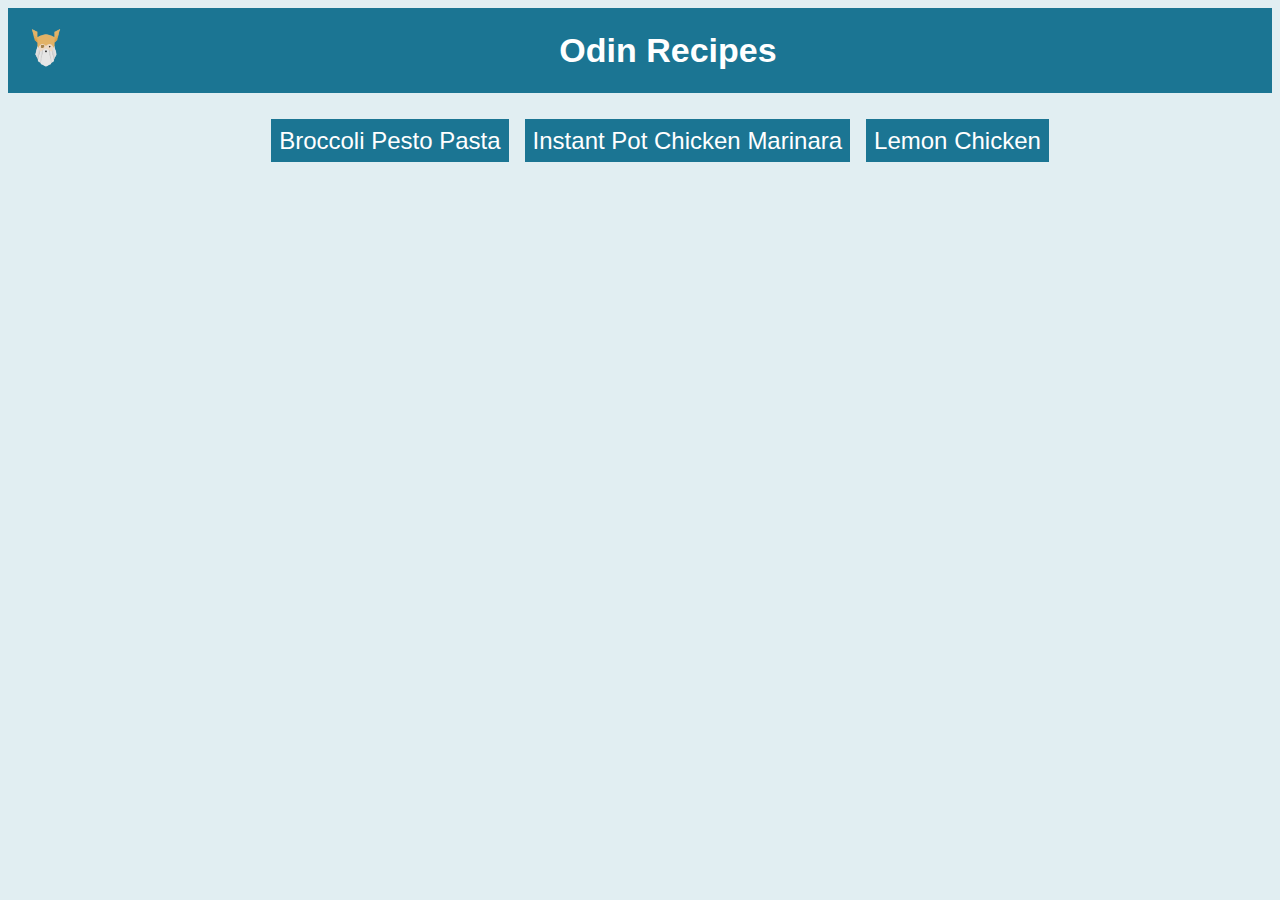
<file: index.html>
<!DOCTYPE html>
<html lang="en">
	<head>
		<link rel="stylesheet" href="./css/style.css">
		<meta charset="UTF-8" name="viewport" content="width=device-width, initial-scale=1.0">
		<title>Odin Recipes</title>
	</head>

	<body>
		<div class="header">
			<a href="index.html"><img src="./img/odin-logo.png" alt="The Odin
			Project's logo."></a>
			<h1>Odin Recipes</h1>
		</div>

		<ul>
		<li><a href="recipes/broccoli-pesto-pasta.html">Broccoli Pesto
		Pasta</a></li>
		<li><a href="recipes/instant-pot-chicken-marinara.html">Instant Pot
		Chicken Marinara</a></li>
		<li><a href="recipes/lemon-chicken.html">Lemon Chicken</a></li>
		</ul>
	</body>
</html>
</file>
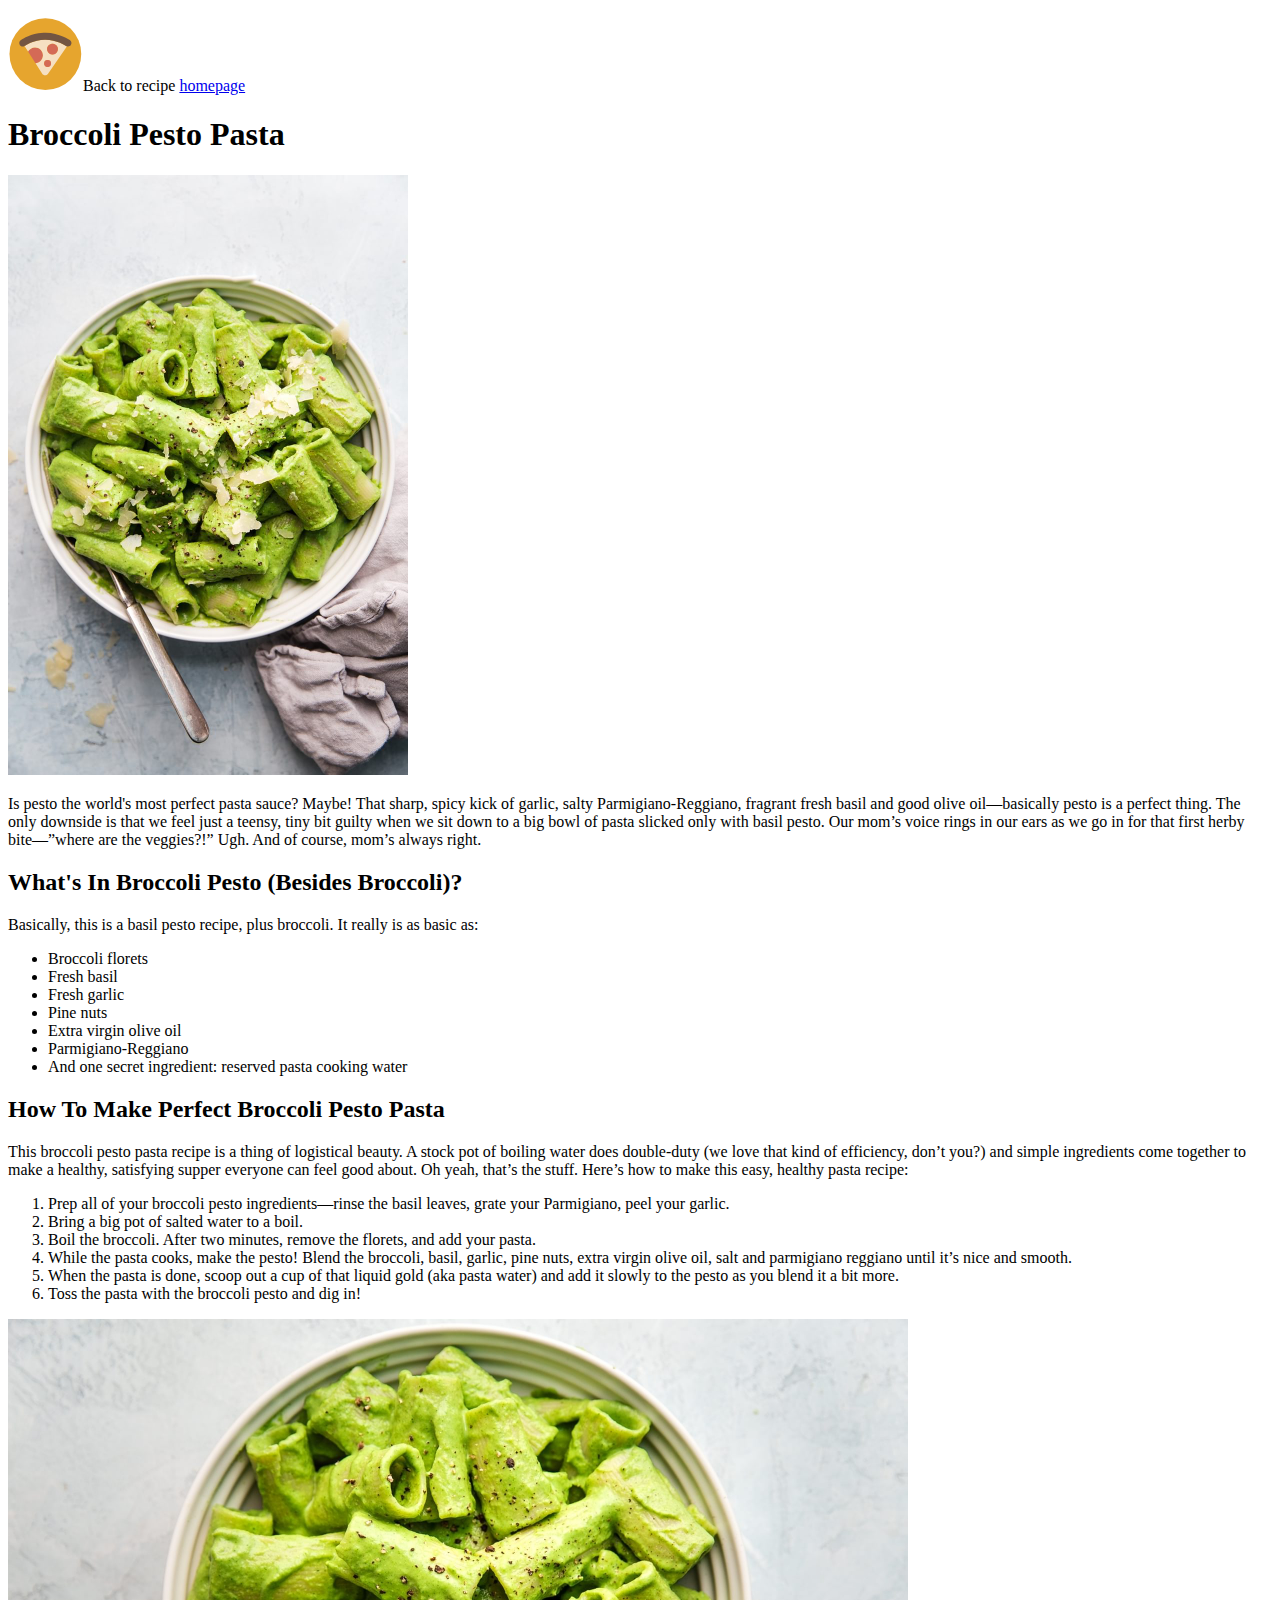
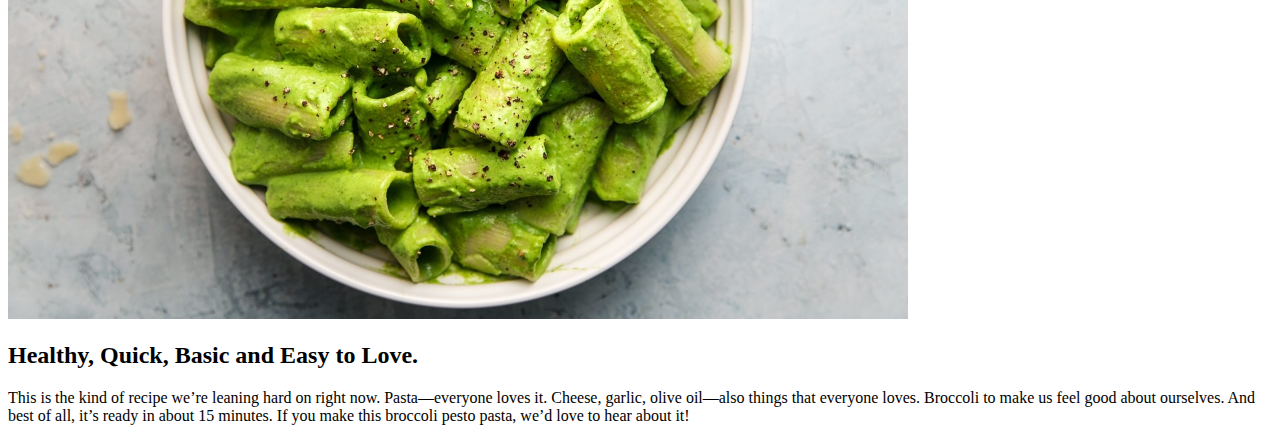
<file: pages/broccoli-pesto-pasta.html>
<!DOCTYPE html>

<html lang="en">
  <head>
    <meta charset="UTF-8">
    <title>Instant Pot Chicken With Polenta</title>
  </head>

	<body>
		<p><img src="../img/pizza.svg" alt="An icon of a pizza slice" width=75 height=75>Back to recipe
      <a href="../index.html">homepage</a>
    </p>

		<h1>Broccoli Pesto Pasta</h1>
		<img src="../img/broccoli-pesto.jpg" alt="Broccoli Pesto Pasta in a white bowl." width=400 height=600>

		<p>Is pesto the world's most perfect pasta sauce? Maybe! That sharp, spicy kick of garlic,
			salty Parmigiano-Reggiano, fragrant fresh basil and good olive oil—basically pesto is a
			perfect thing. The only downside is that we feel just a teensy, tiny bit guilty when we sit
			down to a big bowl of pasta slicked only with basil pesto. Our mom’s voice rings in our ears
			as we go in for that first herby bite—”where are the veggies?!” Ugh. And of course, mom’s
			always right.</p>

		<h2>What's In Broccoli Pesto (Besides Broccoli)?</h2>
		<p>Basically, this is a basil pesto recipe, plus broccoli. It really is as basic as:</p>
		<ul>
			<li>Broccoli florets</li>
			<li>Fresh basil</li>
			<li>Fresh garlic</li>
			<li>Pine nuts</li>
			<li>Extra virgin olive oil</li>
			<li>Parmigiano-Reggiano</li>
			<li>And one secret ingredient: reserved pasta cooking water</li>
		</ul>

		<h2>How To Make Perfect Broccoli Pesto Pasta</h2>
		<p>This broccoli pesto pasta recipe is a thing of logistical beauty. A stock pot of boiling water
			does double-duty (we love that kind of efficiency, don’t you?) and simple ingredients come
			together to make a healthy, satisfying supper everyone can feel good about. Oh yeah, that’s the
			stuff. Here’s how to make this easy, healthy pasta recipe:</p>
		<ol>
			<li>Prep all of your broccoli pesto ingredients—rinse the basil leaves, grate your Parmigiano,
				peel your garlic.</li>
			<li>Bring a big pot of salted water to a boil.</li>
			<li>Boil the broccoli. After two minutes, remove the florets, and add your pasta.</li>
			<li>While the pasta cooks, make the pesto! Blend the broccoli, basil, garlic, pine nuts,
				extra virgin olive oil, salt and parmigiano reggiano until it’s nice and smooth.</li>
			<li>When the pasta is done, scoop out a cup of that liquid gold (aka pasta water) and add it
				slowly to the pesto as you blend it a bit more.</li>
			<li>Toss the pasta with the broccoli pesto and dig in!</li>
		</ol>

		<img src="../img/broccoli-pesto2.jpg" alt="Broccoli Pesto in a white bowl." height=600 width=900>

		<h2>Healthy, Quick, Basic and Easy to Love.</h2>
		<p>This is the kind of recipe we’re leaning hard on right now. Pasta—everyone loves it. Cheese,
			garlic, olive oil—also things that everyone loves. Broccoli to make us feel good about ourselves.
			And best of all, it’s ready in about 15 minutes. If you make this broccoli pesto pasta,
			we’d love to hear about it!</p>
	</body>
</html>
</file>
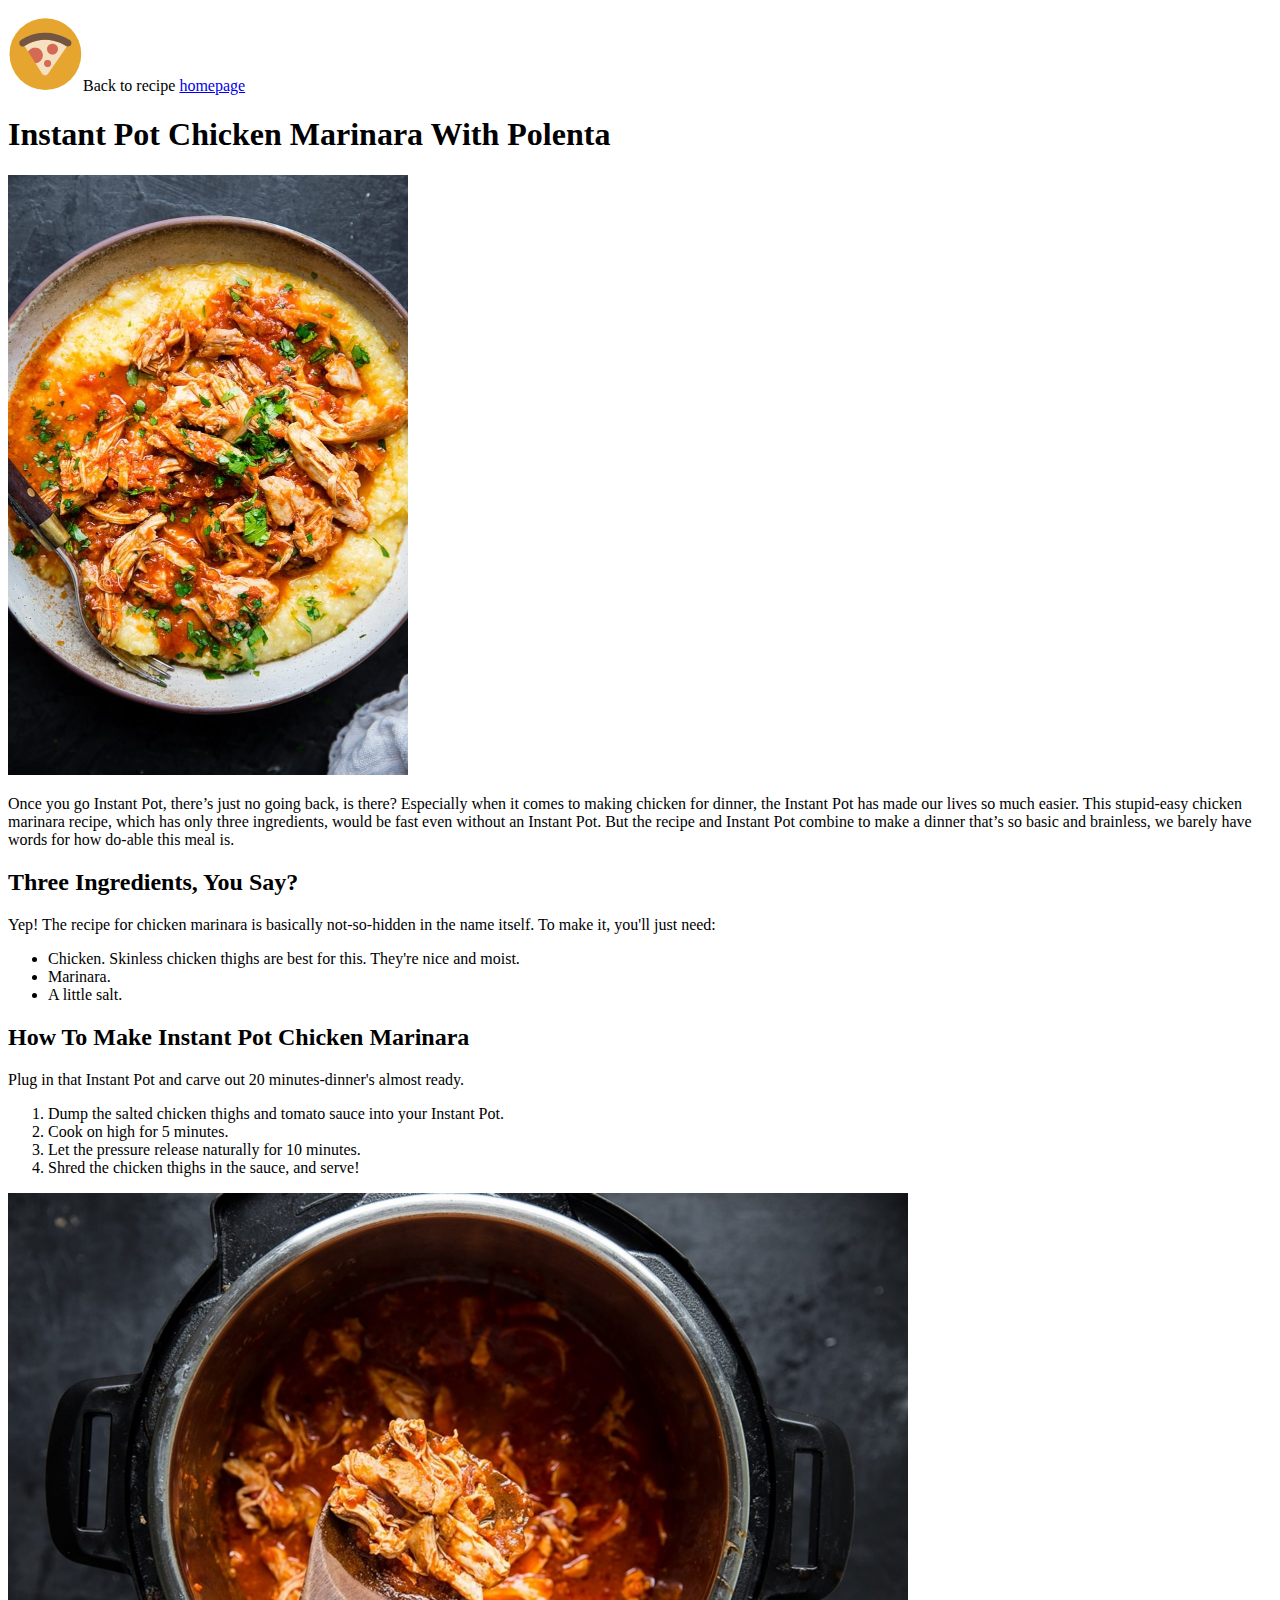
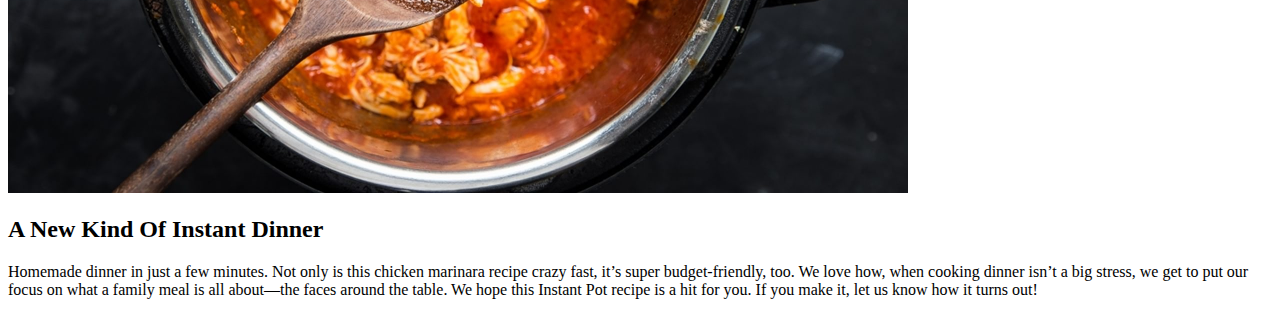
<file: pages/instant-pot-chicken-marinara-with-polenta.html>
<!DOCTYPE html>

<html lang="en">
	<head>
		<meta charset="UTF-8">
		<title>Instant Pot Chicken With Polenta</title>
	</head>

	<body>
		<p><img src="../img/pizza.svg" alt="An icon of a pizza slice" width=75 height=75>Back to recipe
			<a href="../index.html">homepage</a>
		</p>
		<h1>Instant Pot Chicken Marinara With Polenta</h1>
		<img src="../img/chicken-marinara.jpg" alt="A photo of Chicken Marinara with Polenta" width=400 height=600>

		<p>Once you go Instant Pot, there’s just no going back, is there? Especially when it comes to making
			chicken for dinner, the Instant Pot has made our lives so much easier. This stupid-easy chicken
			marinara recipe, which has only three ingredients, would be fast even without an Instant Pot. But
			the recipe and Instant Pot combine to make a dinner that’s so basic and brainless, we barely
			have words for how do-able this meal is.</p>

		<h2>Three Ingredients, You Say?</h2>
		<p>Yep! The recipe for chicken marinara is basically not-so-hidden in the name itself. To make it, you'll just need:</p>

		<ul>
			<li>Chicken. Skinless chicken thighs are best for this. They're nice and moist.</li>
			<li>Marinara.</li>
			<li>A little salt.</li>
		</ul>

		<h2>How To Make Instant Pot Chicken Marinara</h2>
		<p>Plug in that Instant Pot and carve out 20 minutes-dinner's almost ready.</p>

		<ol>
			<li>Dump the salted chicken thighs and tomato sauce into your Instant Pot.</li>
			<li>Cook on high for 5 minutes.</li>
			<li>Let the pressure release naturally for 10 minutes.</li>
			<li>Shred the chicken thighs in the sauce, and serve!</li>
		</ol>

		<img src="../img/chicken-marinara2.jpg" alt="Chicken Marinara being spooned out of the Instant Pot."
			height=600 width=900>

		<h2>A New Kind Of Instant Dinner</h2>
		<p>Homemade dinner in just a few minutes. Not only is this chicken marinara recipe crazy fast,
			it’s super budget-friendly, too. We love how, when cooking dinner isn’t a big stress, we
			get to put our focus on what a family meal is all about—the faces around the table. We hope
			this Instant Pot recipe is a hit for you. If you make it, let us know how it turns out!</p>
	</body>
</html>
</file>
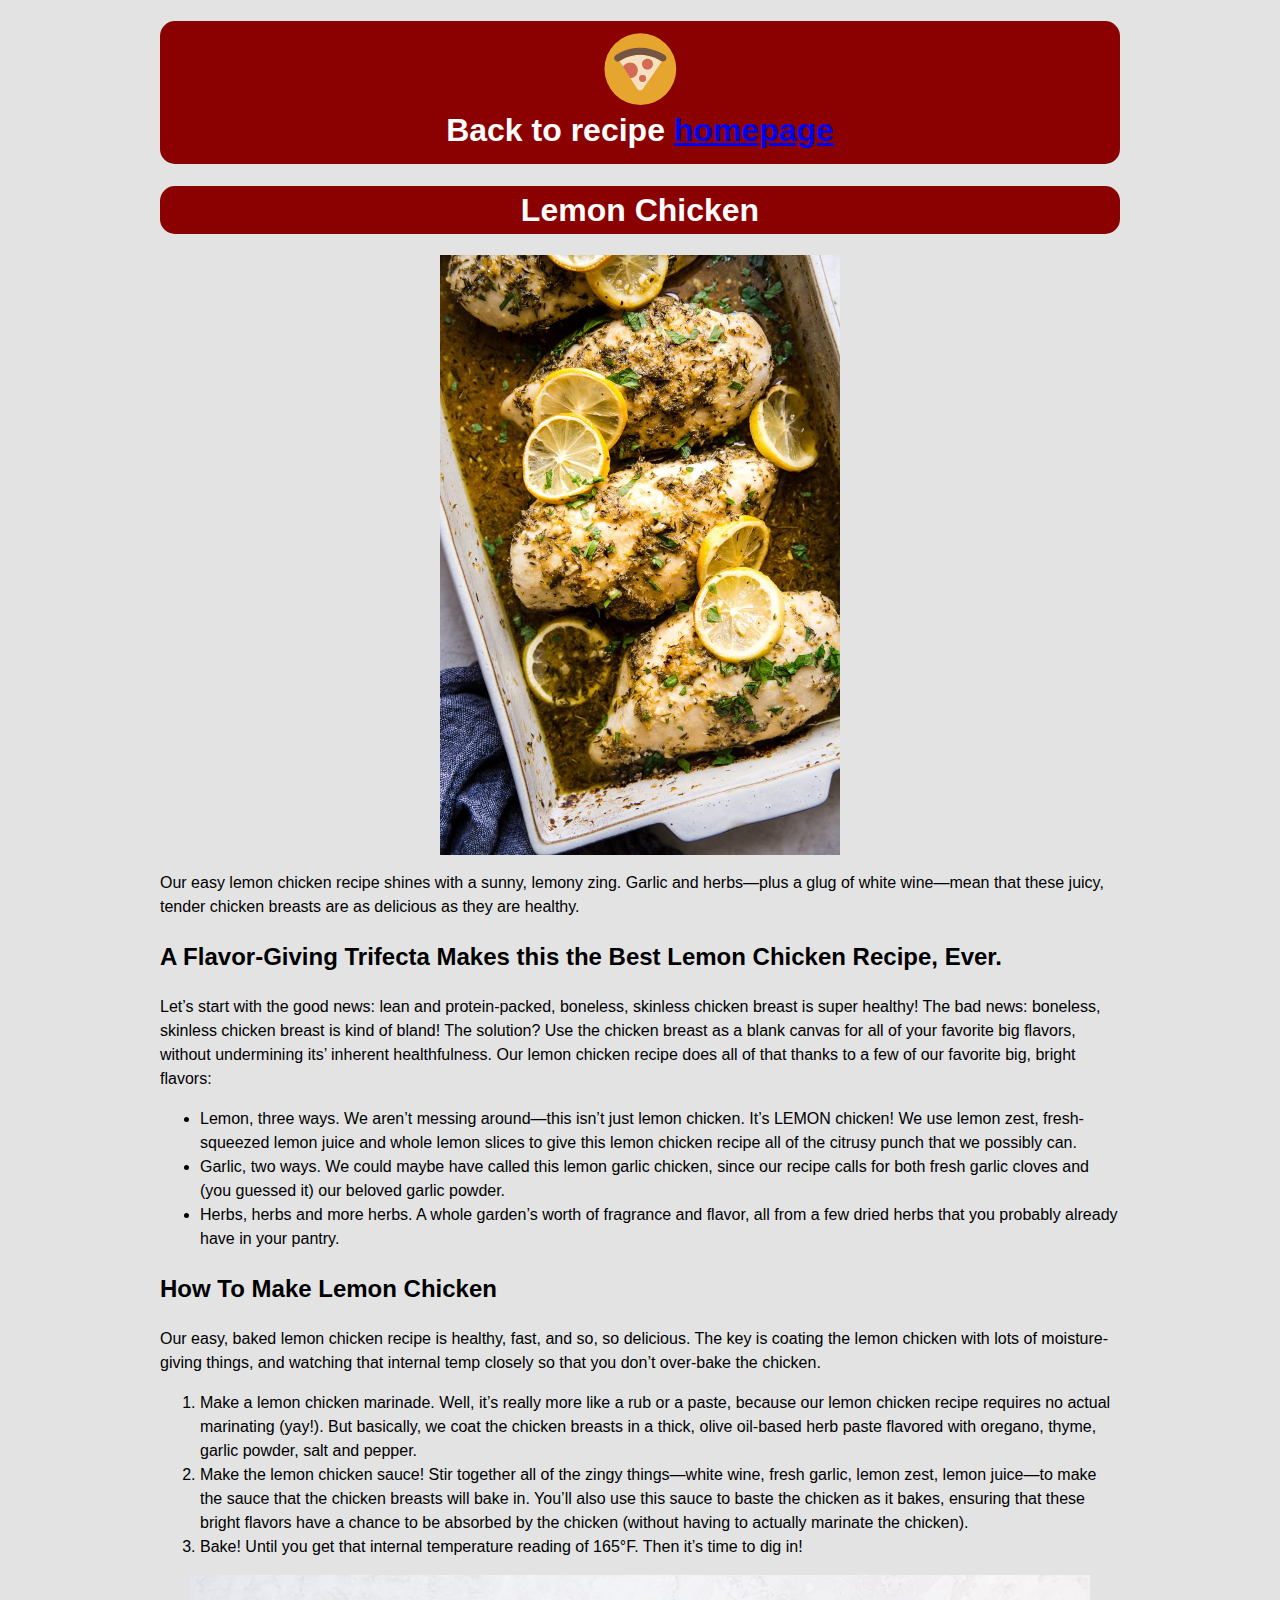
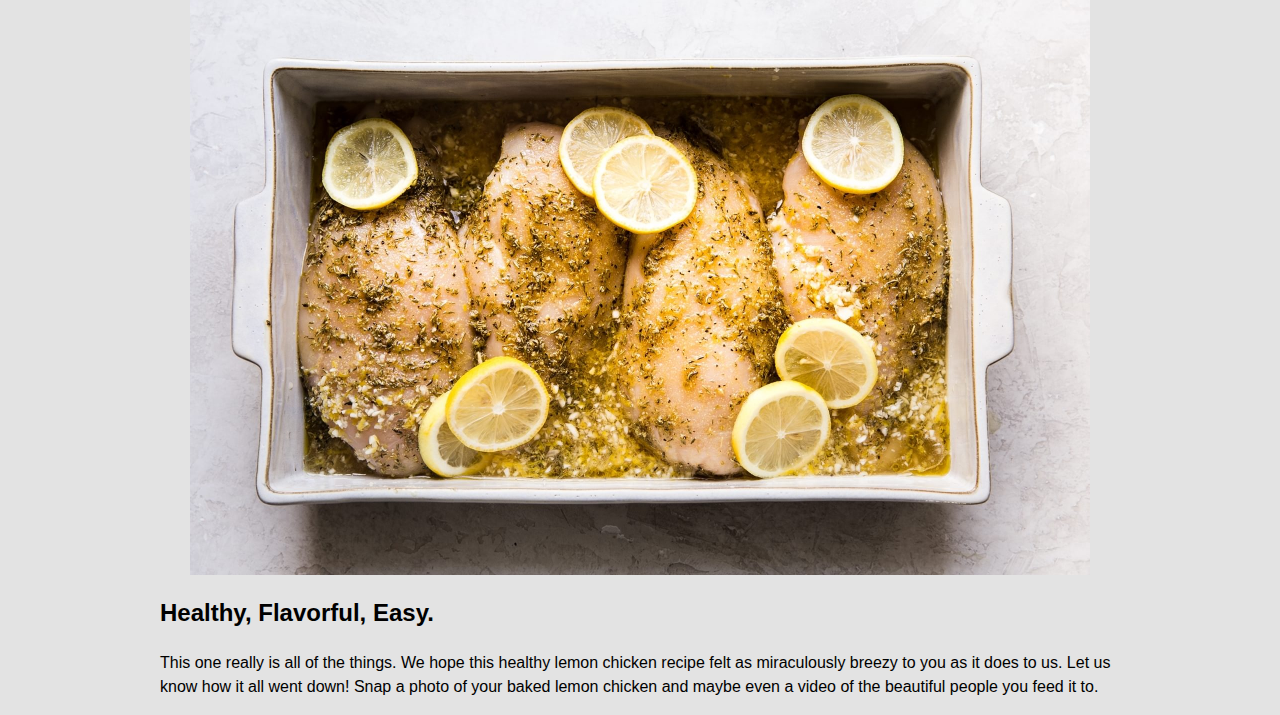
<file: pages/lemon-chicken.html>
<!DOCTYPE html>

<html lang="en">
  <head>
    <meta charset="UTF-8">
    <title>Instant Pot Chicken With Polenta</title>
		<link rel="stylesheet" href="../style.css">
  </head>

  <body>
    <h1 class="banner"><img src="../img/pizza.svg" alt="An icon of a pizza slice" width=75 height=75>Back to recipe
      <a href="../index.html">homepage</a>
    </h1>

		<h1 class="recipe-name">Lemon Chicken</h1>
		<img src="../img/lemon-chicken.jpg" alt="Lemon Chicken in a white sheet pan." width=400 height=600>

		<p>Our easy lemon chicken recipe shines with a sunny, lemony zing. Garlic and herbs—plus a
		glug of white wine—mean that these juicy, tender chicken breasts are as delicious as they are healthy.</p>

		<h2>A Flavor-Giving Trifecta Makes this the Best Lemon Chicken Recipe, Ever.</h2>
		<p>Let’s start with the good news: lean and protein-packed, boneless, skinless chicken breast is
			super healthy! The bad news: boneless, skinless chicken breast is kind of bland! The solution?
			Use the chicken breast as a blank canvas for all of your favorite big flavors, without undermining
			its’ inherent healthfulness. Our lemon chicken recipe does all of that thanks to a few of our
			favorite big, bright flavors:</p>

		<ul>
			<li>Lemon, three ways. We aren’t messing around—this isn’t just lemon chicken. It’s LEMON chicken!
			We use lemon zest, fresh-squeezed lemon juice and whole lemon slices to give this lemon chicken
			recipe all of the citrusy punch that we possibly can.</li>
			<li>Garlic, two ways. We could maybe have called this lemon garlic chicken, since our recipe calls
				for both fresh garlic cloves and (you guessed it) our beloved garlic powder.</li>
			<li>Herbs, herbs and more herbs. A whole garden’s worth of fragrance and flavor, all from a few
				dried herbs that you probably already have in your pantry.</li>
		</ul>

		<h2>How To Make Lemon Chicken</h2>
		<p>Our easy, baked lemon chicken recipe is healthy, fast, and so, so delicious. The key is coating
			the lemon chicken with lots of moisture-giving things, and watching that internal temp closely
			so that you don’t over-bake the chicken.</p>
		<ol>
			<li>Make a lemon chicken marinade. Well, it’s really more like a rub or a paste, because our
				lemon chicken recipe requires no actual marinating (yay!). But basically, we coat the chicken
				breasts in a thick, olive oil-based herb paste flavored with oregano, thyme, garlic powder,
				salt and pepper.</li>
			<li>Make the lemon chicken sauce! Stir together all of the zingy things—white wine, fresh garlic,
				lemon zest, lemon juice—to make the sauce that the chicken breasts will bake in. You’ll also
				use this sauce to baste the chicken as it bakes, ensuring that these bright flavors have a chance
				to be absorbed by the chicken (without having to actually marinate the chicken).</li>
			<li>Bake! Until you get that internal temperature reading of 165°F. Then it’s time to dig in!</li>
		</ol>

		<img src="../img/lemon-chicken2.jpg" alt="Lemon Chicken in a white sheet pan." width=900 height=600>

		<h2>Healthy, Flavorful, Easy.</h2>
		<p>This one really is all of the things. We hope this healthy lemon chicken recipe felt as
			miraculously breezy to you as it does to us. Let us know how it all went down! Snap a photo
			of your baked lemon chicken and maybe even a video of the beautiful people you feed it to. </p>
</html>
</file>
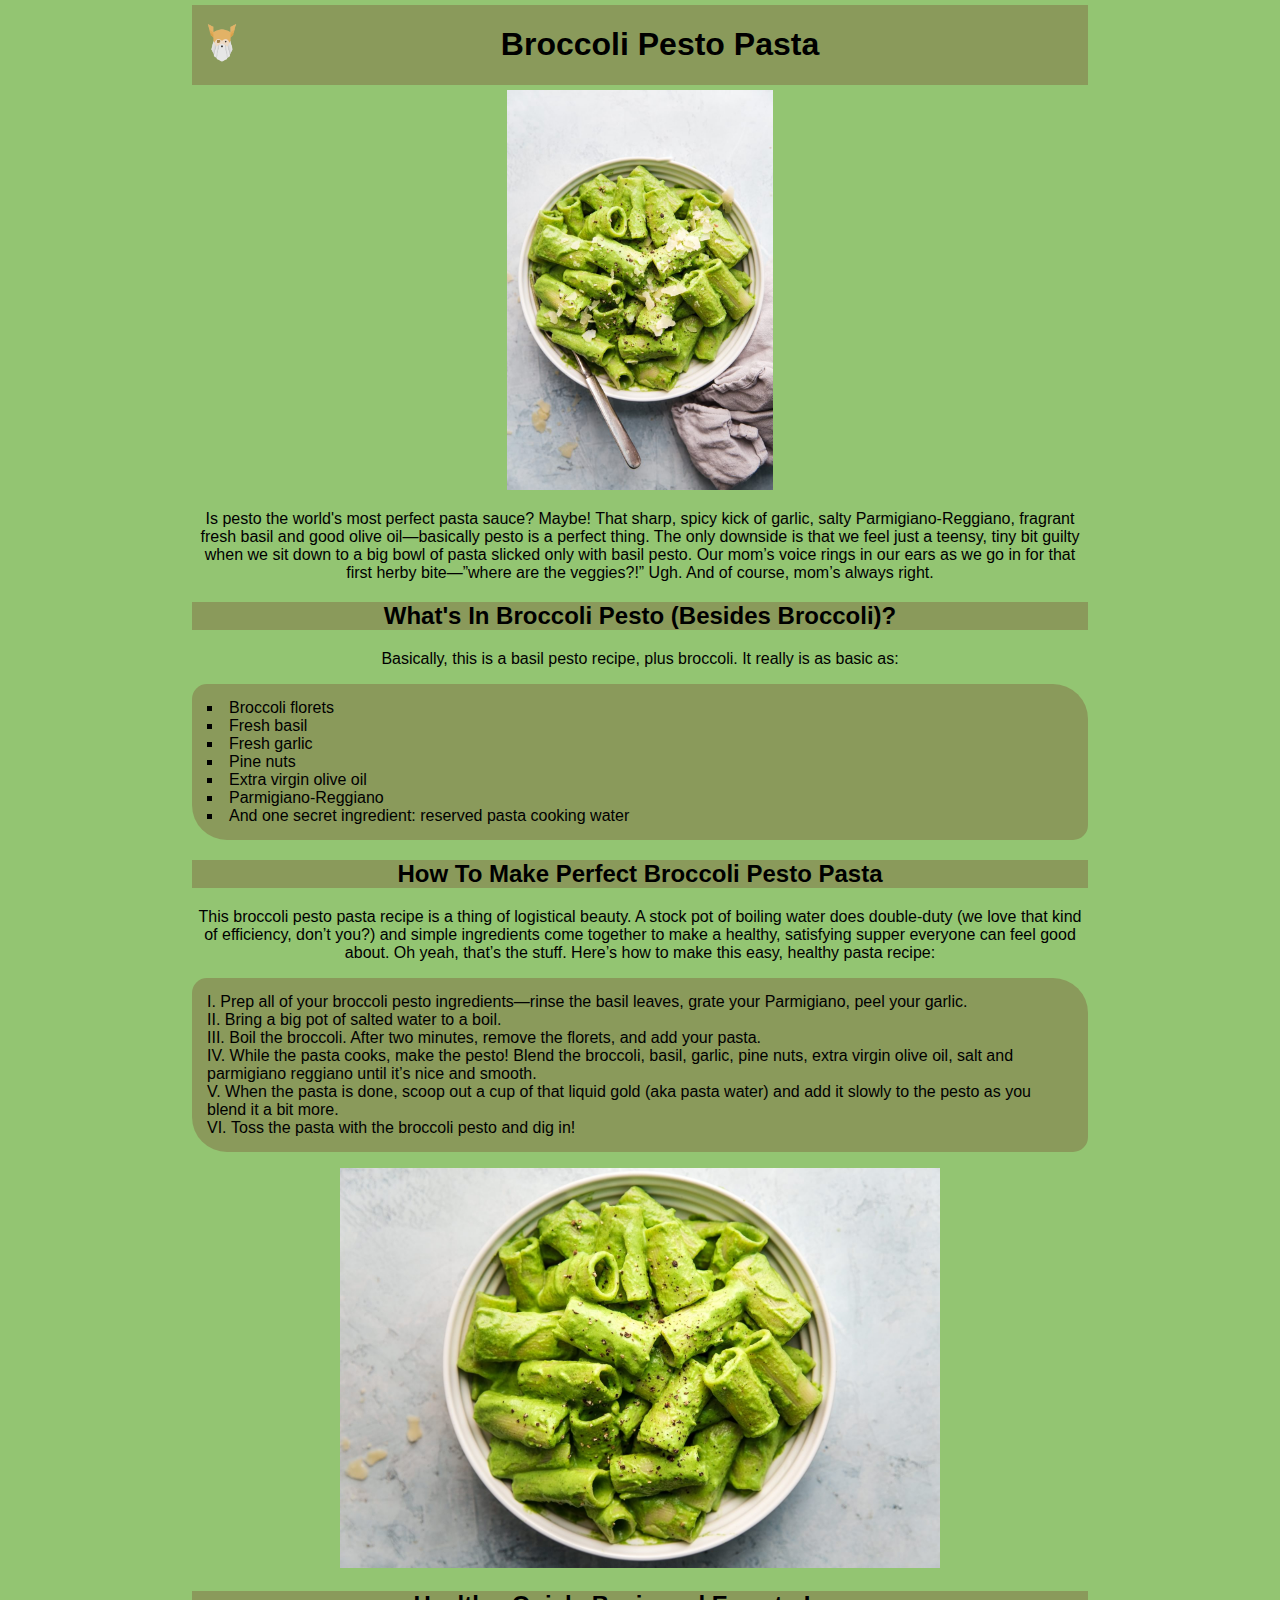
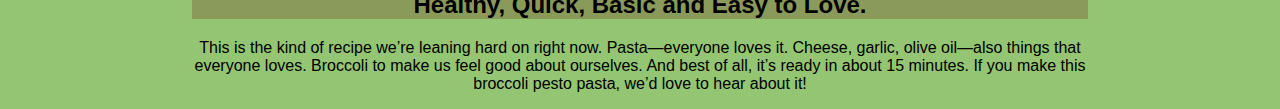
<file: recipes/broccoli-pesto-pasta.html>
<!DOCTYPE html>
<html lang="en">
  <head>
		<link rel="stylesheet" href="../css/bpp.css">
    <meta charset="UTF-8" name="viewport" content="width=device-width,
		initial-scale=1.0">
    <title>Broccoli Pesto Pasta</title>
  </head>

  <body>
		<div class="header">
			<a href="../index.html"><img src="../img/odin-logo.png" alt="The
			Odin Project's logo."></a>
    	<h1>Broccoli Pesto Pasta</h1>
    </div>
		<div class="img-container">
		<img src="../img/broccoli-pesto.jpg" alt="Broccoli Pesto Pasta in a
		white bowl.">
		</div>

		<p>Is pesto the world's most perfect pasta sauce? Maybe! That sharp,
		spicy kick of garlic, salty Parmigiano-Reggiano, fragrant fresh basil
		and good olive oil—basically pesto is a perfect thing. The only
		downside is that we feel just a teensy, tiny bit guilty when we sit
		down to a big bowl of pasta slicked only with basil pesto. Our mom’s
		voice rings in our ears as we go in for that first herby bite—”where
		are the veggies?!” Ugh. And of course, mom’s always right.</p>

		<h2>What's In Broccoli Pesto (Besides Broccoli)?</h2>
		<p>Basically, this is a basil pesto recipe, plus broccoli. It really
		is as basic as:</p>
		<ul>
			<li>Broccoli florets</li>
			<li>Fresh basil</li>
			<li>Fresh garlic</li>
			<li>Pine nuts</li>
			<li>Extra virgin olive oil</li>
			<li>Parmigiano-Reggiano</li>
			<li>And one secret ingredient: reserved pasta cooking water</li>
		</ul>

		<h2>How To Make Perfect Broccoli Pesto Pasta</h2>
		<p>This broccoli pesto pasta recipe is a thing of logistical beauty.
		A stock pot of boiling water does double-duty (we love that kind of
		efficiency, don’t you?) and simple ingredients come together to make
		a healthy, satisfying supper everyone can feel good about. Oh yeah,
		that’s the stuff. Here’s how to make this easy, healthy pasta
		recipe:</p>
		<ol>
			<li>Prep all of your broccoli pesto ingredients—rinse the basil
			leaves, grate your Parmigiano, peel your garlic.</li>
			<li>Bring a big pot of salted water to a boil.</li>
			<li>Boil the broccoli. After two minutes, remove the florets, and
			add your pasta.</li>
			<li>While the pasta cooks, make the pesto! Blend the broccoli,
			basil, garlic, pine nuts, extra virgin olive oil, salt and parmigiano
			reggiano until it’s nice and smooth.</li>
			<li>When the pasta is done, scoop out a cup of that liquid gold
			(aka pasta water) and add it slowly to the pesto as you blend it a
			bit more.</li>
			<li>Toss the pasta with the broccoli pesto and dig in!</li>
		</ol>

		<div class="img-container">
		<img src="../img/broccoli-pesto2.jpg" alt="Broccoli Pesto in a white
		bowl.">
		</div>

		<h2>Healthy, Quick, Basic and Easy to Love.</h2>
		<p>This is the kind of recipe we’re leaning hard on right now.
		Pasta—everyone loves it. Cheese, garlic, olive oil—also things that
		everyone loves. Broccoli to make us feel good about ourselves.
		And best of all, it’s ready in about 15 minutes. If you make this
		broccoli pesto pasta, we’d love to hear about it!</p>
  </body>
</html>
</file>
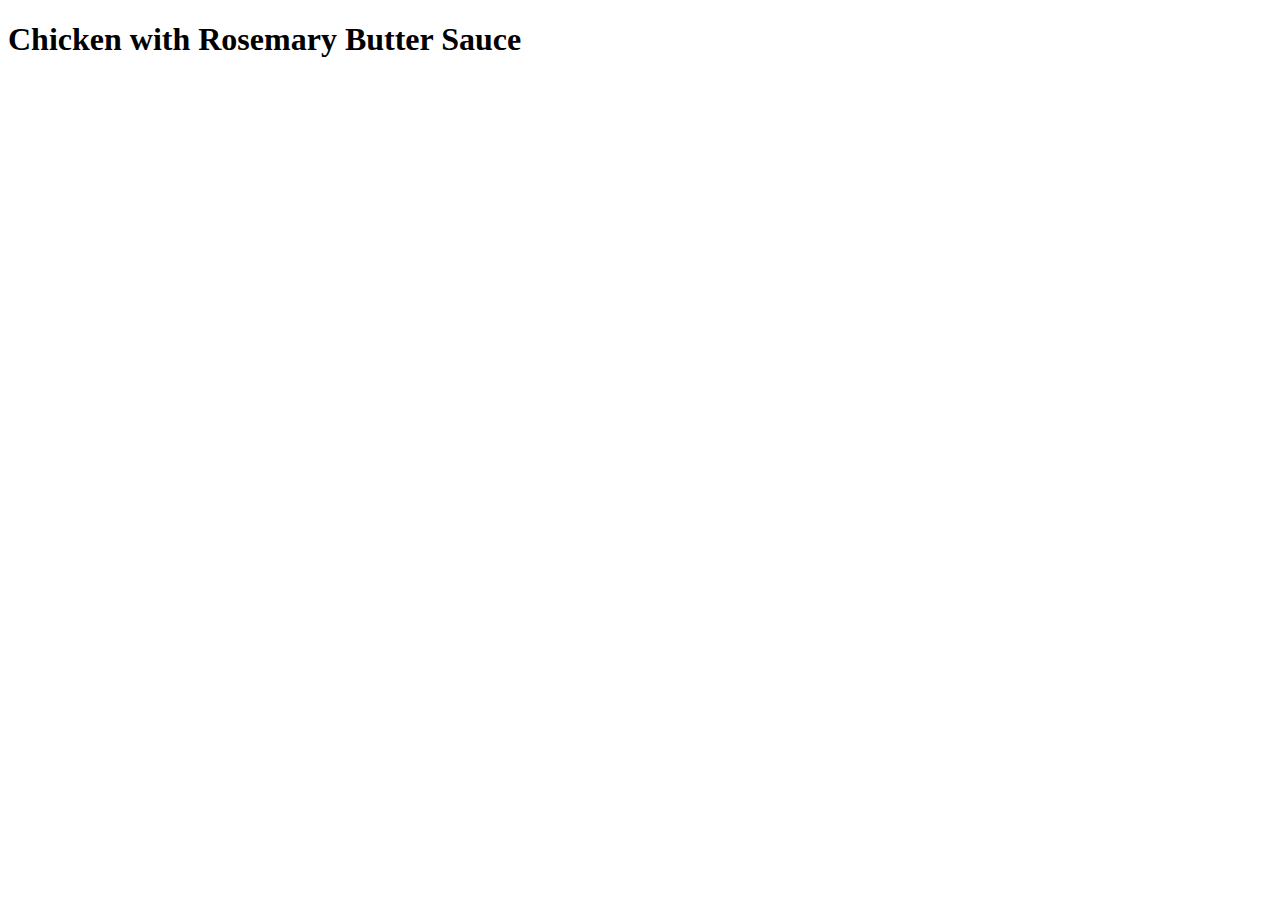
<file: recipes/chicken-with-rosemary-butter.html>
<!DOCTYPE html>
<html lang="en">
  <head>
    <meta charset="UTF-8" name="viewport" content="width=device-width, initial-scale=1.0">
    <title>Chicken with Rosemary Butter Sauce</title>
  </head>

  <body>
    <h1>Chicken with Rosemary Butter Sauce</h1>
  </body>
</html>
</file>
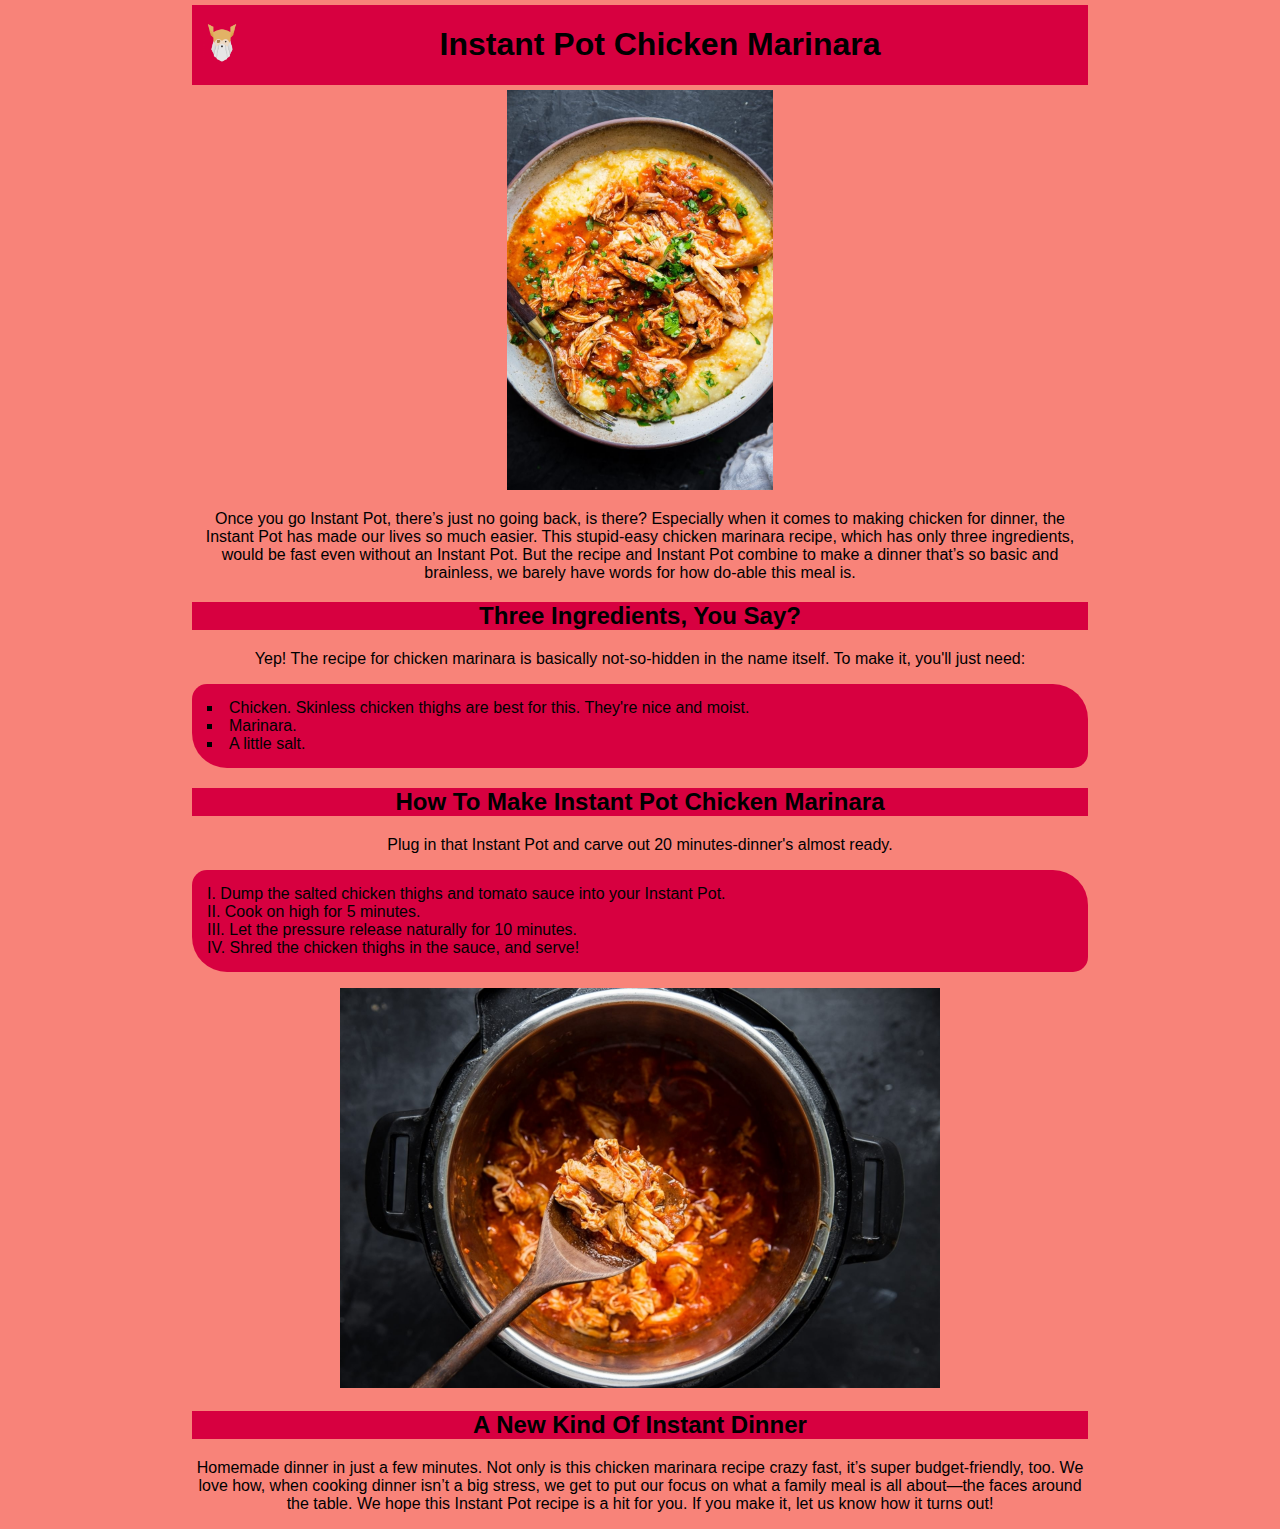
<file: recipes/instant-pot-chicken-marinara.html>
<!DOCTYPE html>
<html lang="en">
	<head>
		<link rel="stylesheet" href="../css/ipcm.css">
		<meta charset="UTF-8" name="viewport" content="width=device-width,
		initial-scale=1.0">
		<title>Instant Pot Chicken Marinara</title>
	</head>

	<body>
		<div class="header">
			<a href="../index.html"><img src="../img/odin-logo.png" alt="The
			Odin Project's logo."></a>
    	<h1>Instant Pot Chicken Marinara</h1>
    </div>
		<div class="img-container">
		<img src="../img/chicken-marinara.jpg" alt="A photo of delicious and
		tasty chicken marinara!">
		</div>
		<p>Once you go Instant Pot, there’s just no going back, is there? 
		Especially when it comes to making chicken for dinner, the Instant
		Pot has made our lives so much easier. This stupid-easy chicken 
		marinara recipe, which has only three ingredients, would be fast
		even without an Instant Pot. But the recipe and Instant Pot combine
		to make a dinner that’s so basic and brainless, we barely have words
		for how do-able this meal is.</p>

		<h2>Three Ingredients, You Say?</h2>
		<p>Yep! The recipe for chicken marinara is basically not-so-hidden in
		the name itself. To make it, you'll just need:</p>

		<ul>
			<li>Chicken. Skinless chicken thighs are best for this. They're nice
			and moist.</li>
			<li>Marinara.</li>
			<li>A little salt.</li>
		</ul>

		<h2>How To Make Instant Pot Chicken Marinara</h2>
		<p>Plug in that Instant Pot and carve out 20 minutes-dinner's almost
		ready.</p>

		<ol>
			<li>Dump the salted chicken thighs and tomato sauce into your Instant
			Pot.</li>
			<li>Cook on high for 5 minutes.</li>
			<li>Let the pressure release naturally for 10 minutes.</li>
			<li>Shred the chicken thighs in the sauce, and serve!</li>
		</ol>

		<div class="img-container">
		<img src="../img/chicken-marinara2.jpg" alt="Chicken Marinara being
		spooned out of the Instant Pot.">
		</div>

		<h2>A New Kind Of Instant Dinner</h2>
		<p>Homemade dinner in just a few minutes. Not only is this chicken
		marinara recipe crazy fast, it’s super budget-friendly, too. We love
		how, when cooking dinner isn’t a big stress, we get to put our focus
		on what a family meal is all about—the faces around the table. We
		hope this Instant Pot recipe is a hit for you. If you make it, let
		us know how it turns out!</p>
	</body>
</html>
</file>
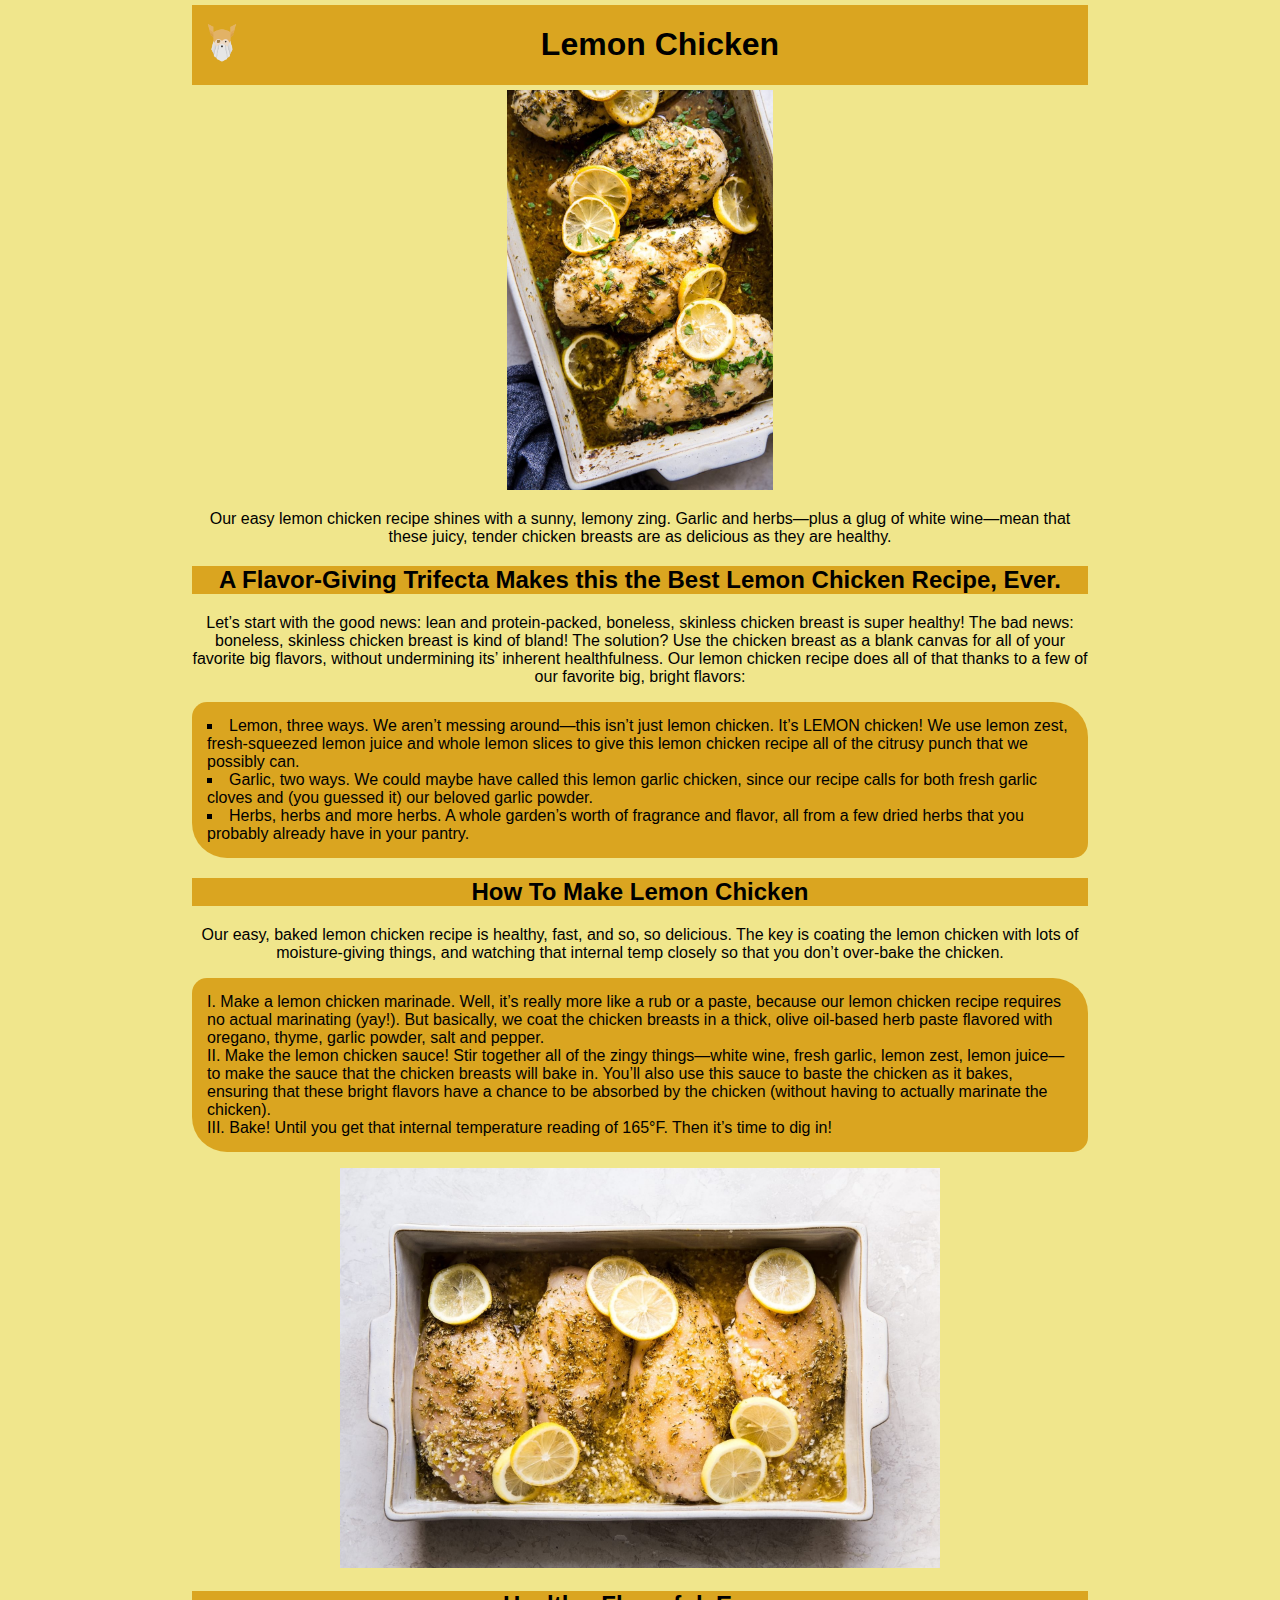
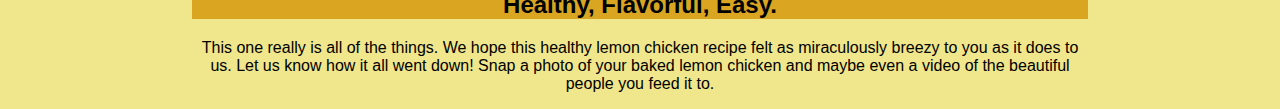
<file: recipes/lemon-chicken.html>
<!DOCTYPE html>
<html lang="en">
  <head>
		<link rel="stylesheet" href="../css/lc.css">
    <meta charset="UTF-8" name="viewport" content="width=device-width, initial-scale=1.0">
    <title>Lemon Chicken</title>
  </head>

  <body>
  	<div class="header">
			<a href="../index.html"><img src="../img/odin-logo.png" alt="The
			Odin Project's logo."></a>
    	<h1>Lemon Chicken</h1>
    </div>
		<div class="img-container">
		<img src="../img/lemon-chicken.jpg" alt="Lemon Chicken in a white
		sheet pan.">
		</div>

		<p>Our easy lemon chicken recipe shines with a sunny, lemony zing.
		Garlic and herbs—plus a glug of white wine—mean that these juicy,
		tender chicken breasts are as delicious as they are healthy.</p>

		<h2>A Flavor-Giving Trifecta Makes this the Best Lemon Chicken
		Recipe, Ever.</h2> <p>Let’s start with the good news: lean and
		protein-packed, boneless, skinless chicken breast is super healthy!
		The bad news: boneless, skinless chicken breast is kind of bland!
		The solution?  Use the chicken breast as a blank canvas for all of
		your favorite big flavors, without undermining its’ inherent
		healthfulness. Our lemon chicken recipe does all of that thanks to a
		few of our favorite big, bright flavors:</p>

		<ul> <li>Lemon, three ways. We aren’t messing around—this isn’t just
		lemon chicken. It’s LEMON chicken!  We use lemon zest,
		fresh-squeezed lemon juice and whole lemon slices to give this lemon
		chicken recipe all of the citrusy punch that we possibly can.</li>
		<li>Garlic, two ways. We could maybe have called this lemon garlic
		chicken, since our recipe calls for both fresh garlic cloves and
		(you guessed it) our beloved garlic powder.</li> <li>Herbs, herbs
		and more herbs. A whole garden’s worth of fragrance and flavor, all
		from a few dried herbs that you probably already have in your
		pantry.</li> </ul>

		<h2>How To Make Lemon Chicken</h2> <p>Our easy, baked lemon chicken
		recipe is healthy, fast, and so, so delicious. The key is coating
		the lemon chicken with lots of moisture-giving things, and watching
		that internal temp closely so that you don’t over-bake the
		chicken.</p> <ol> <li>Make a lemon chicken marinade. Well, it’s
		really more like a rub or a paste, because our lemon chicken recipe
		requires no actual marinating (yay!). But basically, we coat the
		chicken breasts in a thick, olive oil-based herb paste flavored with
		oregano, thyme, garlic powder, salt and pepper.</li> <li>Make the
		lemon chicken sauce! Stir together all of the zingy things—white
		wine, fresh garlic, lemon zest, lemon juice—to make the sauce that
		the chicken breasts will bake in. You’ll also use this sauce to
		baste the chicken as it bakes, ensuring that these bright flavors
		have a chance to be absorbed by the chicken (without having to
		actually marinate the chicken).</li> <li>Bake! Until you get that
		internal temperature reading of 165°F. Then it’s time to dig
		in!</li> </ol>

		<div class="img-container">
		<img src="../img/lemon-chicken2.jpg" alt="Lemon Chicken in a white
		sheet pan.">
		</div>

		<h2>Healthy, Flavorful, Easy.</h2> <p>This one really is all of the
		things. We hope this healthy lemon chicken recipe felt as
		miraculously breezy to you as it does to us. Let us know how it all
		went down! Snap a photo of your baked lemon chicken and maybe even a
		video of the beautiful people you feed it to. </p>
  </body>
</html>
</file>
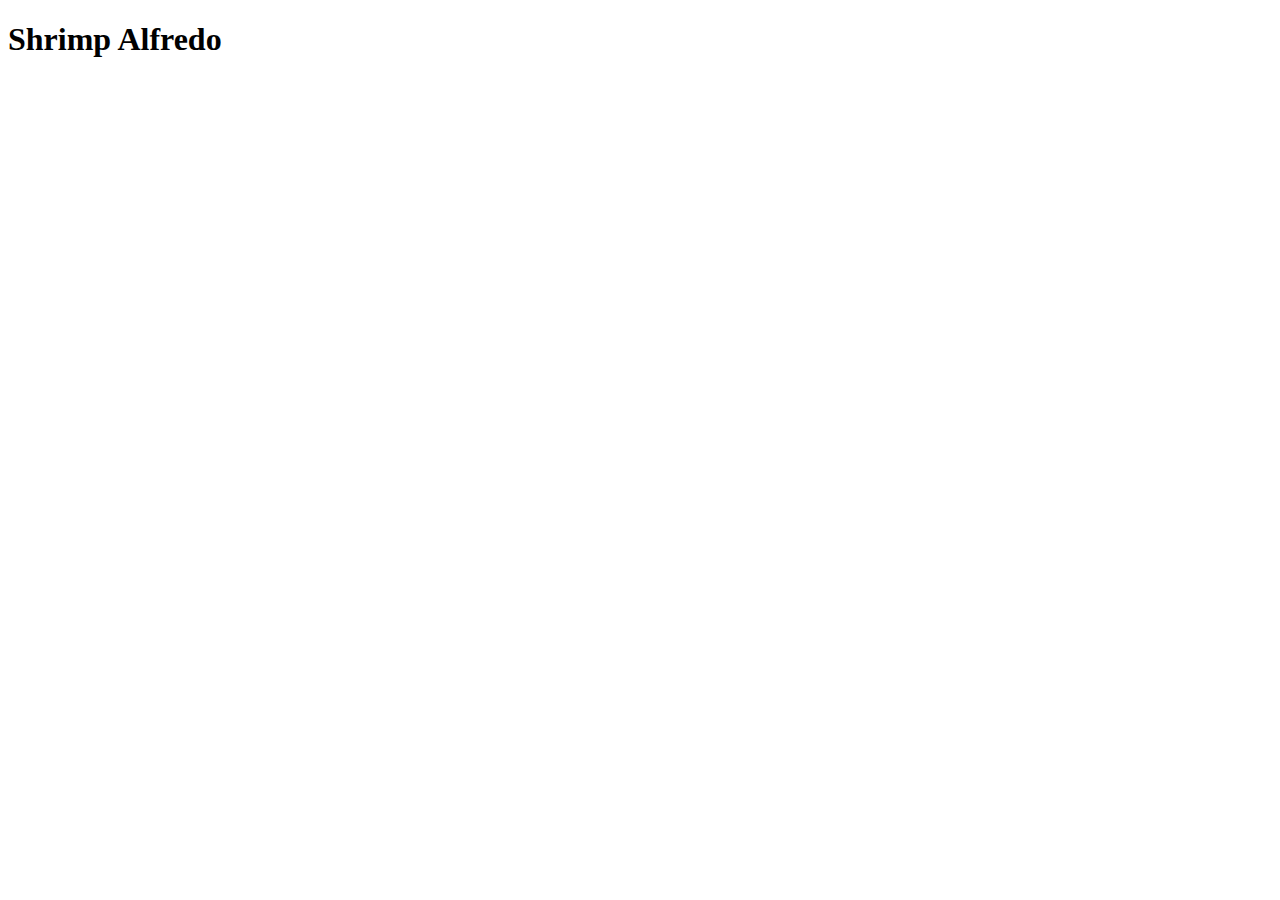
<file: recipes/shrimp-alfredo.html>
<!DOCTYPE html>
<html lang="en">
  <head>
    <meta charset="UTF-8" name="viewport" content="width=device-width, initial-scale=1.0">
    <title>Shrimp Alfredo</title>
  </head>

  <body>
    <h1>Shrimp Alfredo</h1>
  </body>
</html>
</file>
<file: css/style.css>
body {
	font-family: Helvetica, sans-serif;
	background-color: #E1EEF2;
	text-align: center;
}

.header {
	display: flex;
	flex-wrap: nowrap;
	padding-left: 10px;
	padding-right: 10px;
	align-items: center;
	background-color: #1B7593;
}

.header img {
	height: 40px;
	width: auto;
}

.header h1 {
	font-size: 34px;
	color: white;
	flex-grow: 1;
}

ul {
	list-style-type: none;
	font-size: 24px;
	display: flex;
	justify-content: center;
	gap: 16px;
}

ul li {
	margin: 10px 0;
}

a {
	color: white;
	background: #1B7593;
	padding: 8px;
	text-decoration: none;
}
</file>
<file: style.css>
body {
	font-family: "Arial", sans-serif;
	max-width: 960px;
	margin: auto;
	background-color: #e3e3e3;
	line-height: 1.5;
}

body img {
	display: block;
	margin-left: auto;
	margin-right: auto;
}

h1 {
	color: white;
	background-color: darkred;
	border-radius: 15px;
	font-size: 32px;
}

h1.recipe-name {
	text-align: center;
}

h1.banner {
	padding-top: 10px;
	padding-bottom: 10px;
	padding-right: 25px;
	padding-left: 25px;
	background-color: darkred;
	border-radius: 15px;
	vertical-align: middle;
	text-align: center;
}

.recipes {
	background-color: #705747;
	padding-top: 20px;
	padding-bottom: 20px;
	border-radius: 25px;
}

.recipes a {
	color: white;
	background-color: rgba(0, 0, 0, 0.35);
	border-radius: 5px;
	padding-left: 2px;
	padding-right: 2px;
	text-decoration: none;
}
</file>
<file: css/bpp.css>
body {
	font-family: Helvetica, sans-serif;
	background-color: #93C572;
	width: 70%;
	margin: auto;
	margin-top: 5px;
}

.header {
	display: flex;
	flex-wrap: nowrap;
	padding-left: 10px;
	padding-right: 10px;
	align-items: center;
	background-color: #8A9A5B;
	margin-bottom: 5px;
}

.header img {
	height: 40px;
	width: auto;
}

.header h1 {
	flex-grow: 1;
}

h1,
h2 {
	background-color: #8A9A5B;
	text-align: center;
}

.img-container {
	text-align: center;
}

img {
	height: 400px;
	width: auto;
}

p {
	text-align: center;
}

ul,
ol {
	padding: 15px;
	background-color: #8A9A5B;
	border-radius: 15px 35px;
	list-style-type: square;
	list-style-position: inside;
}

ol {
	list-style-type: upper-roman;
}
</file>
<file: css/ipcm.css>
body {
	font-family: Helvetica, sans-serif;
	background-color: #F88379;
	width: 70%;
	margin: auto;
	margin-top: 5px;
}

.header {
	display: flex;
	flex-wrap: nowrap;
	padding-left: 10px;
	padding-right: 10px;
	align-items: center;
	background-color: #D70040;
	margin-bottom: 5px;
}

.header img {
	height: 40px;
	width: auto;
}

.header h1 {
	flex-grow: 1;
}

h1,
h2 {
	background-color: #D70040;
	text-align: center;
}

.img-container {
	text-align: center;
}

img {
	height: 400px;
	width: auto;
}

p {
	text-align: center;
}

ul,
ol {
	padding: 15px;
	background-color: #D70040;
	border-radius: 15px 35px;
	list-style-type: square;
	list-style-position: inside;
}

ol {
	list-style-type: upper-roman;
}
</file>
<file: css/lc.css>
body {
	font-family: Helvetica, sans-serif;
	background-color: #F0E68C;
	width: 70%;
	margin: auto;
	margin-top: 5px;
}

.header {
	display: flex;
	flex-wrap: nowrap;
	padding-left: 10px;
	padding-right: 10px;
	align-items: center;
	background-color: #DAA520;
	margin-bottom: 5px;
}

.header img {
	height: 40px;
	width: auto;
}

.header h1 {
	flex-grow: 1;
}

h1,
h2 {
	background-color: #DAA520;
	text-align: center;
}

.img-container {
	text-align: center;
}

img {
	height: 400px;
	width: auto;
}

p {
	text-align: center;
}

ul,
ol {
	padding: 15px;
	background-color: #DAA520;
	border-radius: 15px 35px;
	list-style-type: square;
	list-style-position: inside;
}

ol {
	list-style-type: upper-roman;
}
</file>
